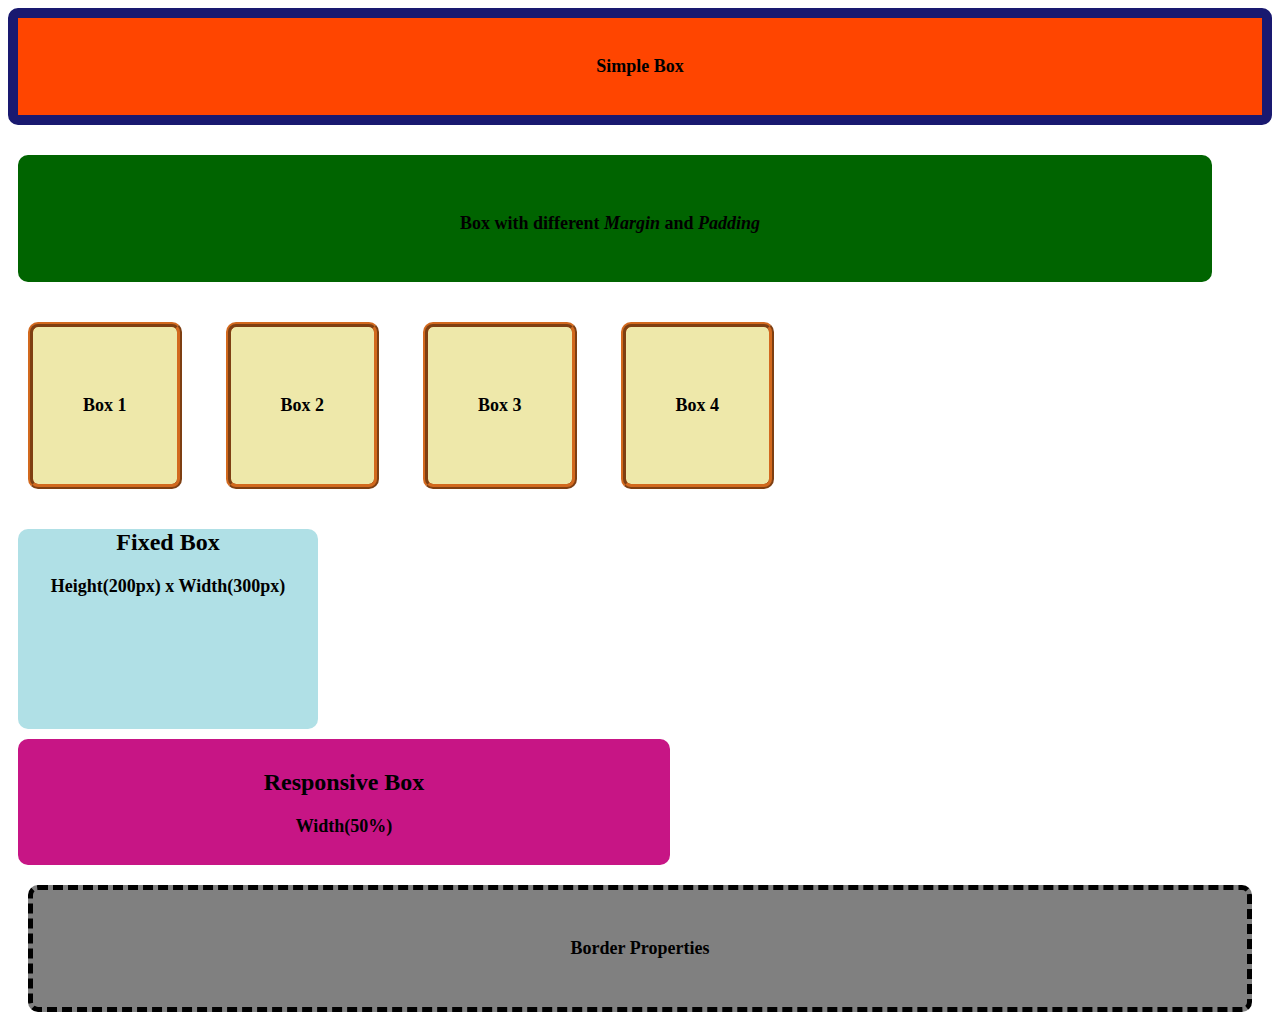
<file: CSS/box_model/index.html>
<!DOCTYPE html>
<html lang="en">
<head>
    <meta charset="UTF-8">
    <meta name="viewport" content="width=device-width, initial-scale=1.0">
    <link rel="stylesheet" href="styles.css">
    <title>CSS Box Model</title>
</head>
<body>
    <div class="box1">
        <p>Simple Box</p>
    </div>

    <div class="box2">
        <p>Box with different <i>Margin</i> and <i>Padding</i></p>
    </div>

    <div>
        <div class="box"><p>Box 1</p></div>
        <div class="box"><p>Box 2</p></div>
        <div class="box"><p>Box 3</p></div>
        <div class="box"><p>Box 4</p></div>
    </div>

    <div class="fixed-box">
        <h2>Fixed Box</h2>
        <p>Height(200px) x Width(300px)</p>
    </div>

    <div class="responsive-box">
        <h2>Responsive Box</h2>
        <p>Width(50%)</p>
    </div>

    <div class="border-prop">
        <p>Border Properties</p>
    </div>
</body>
</html>
</file>
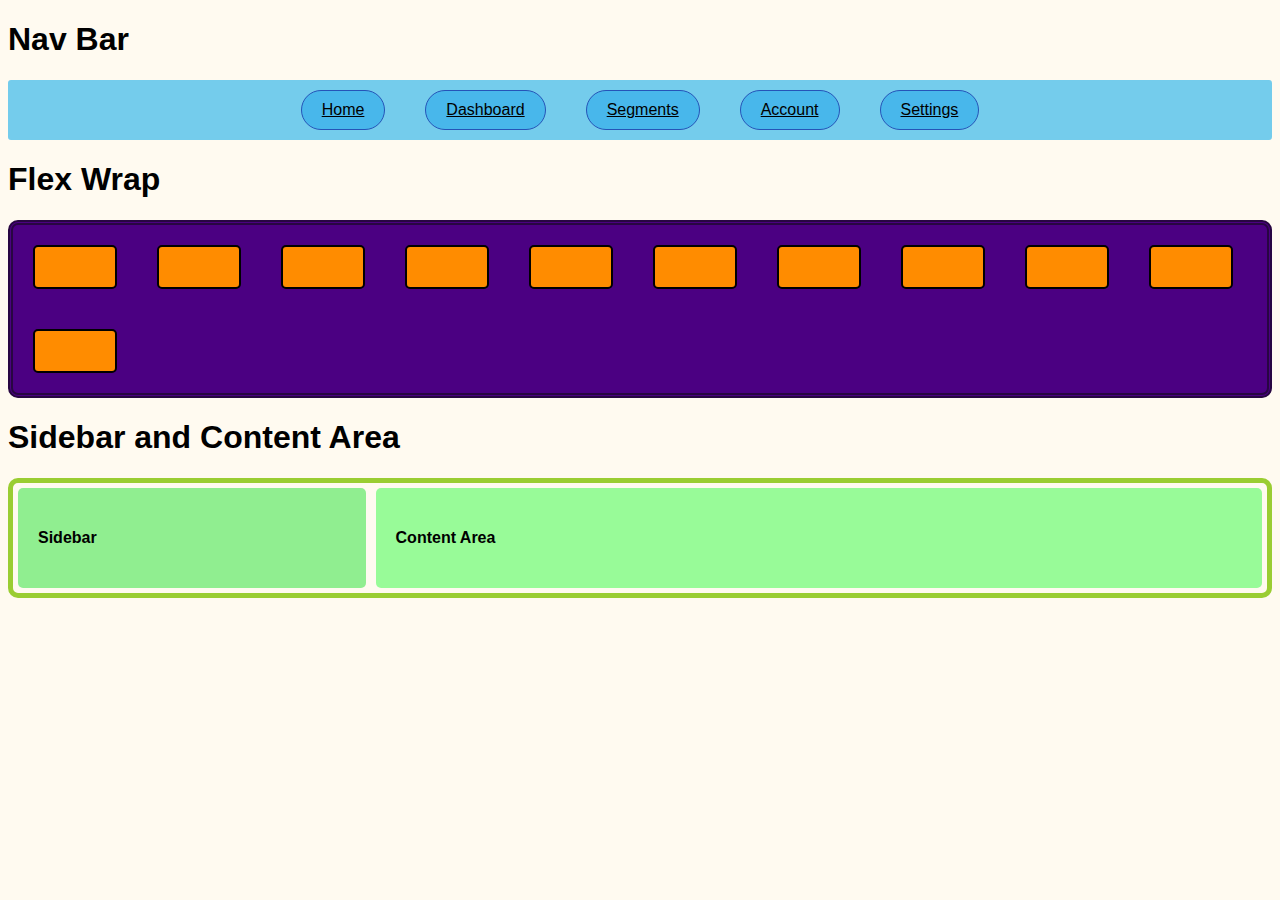
<file: CSS/flex_layout/index.html>
<!DOCTYPE html>
<html lang="en">
<head>
    <meta charset="UTF-8">
    <meta name="viewport" content="width=device-width, initial-scale=1.0">
    <link rel="stylesheet" href="styles.css">
    <title>Flex Layout</title>
</head>
<body>
    <h1>Nav Bar</h1>
    <div class="container1">
        <a href="#">Home</a>
        <a href="#">Dashboard</a>
        <a href="#">Segments</a>
        <a href="#">Account</a>
        <a href="#">Settings</a>
    </div>

    <h1>Flex Wrap</h1>
    <div class="container2">
        <div></div>
        <div></div>
        <div></div>
        <div></div>
        <div></div>
        <div></div>
        <div></div>
        <div></div>
        <div></div>
        <div></div>
        <div></div>
    </div>

    <h1>Sidebar and Content Area</h1>
    <div class="container3">
        <div class="side-bar"><h4>Sidebar</h4></div>
        <div class="content-area"><h4>Content Area</h4></div>
    </div>
</body>
</html>
</file>
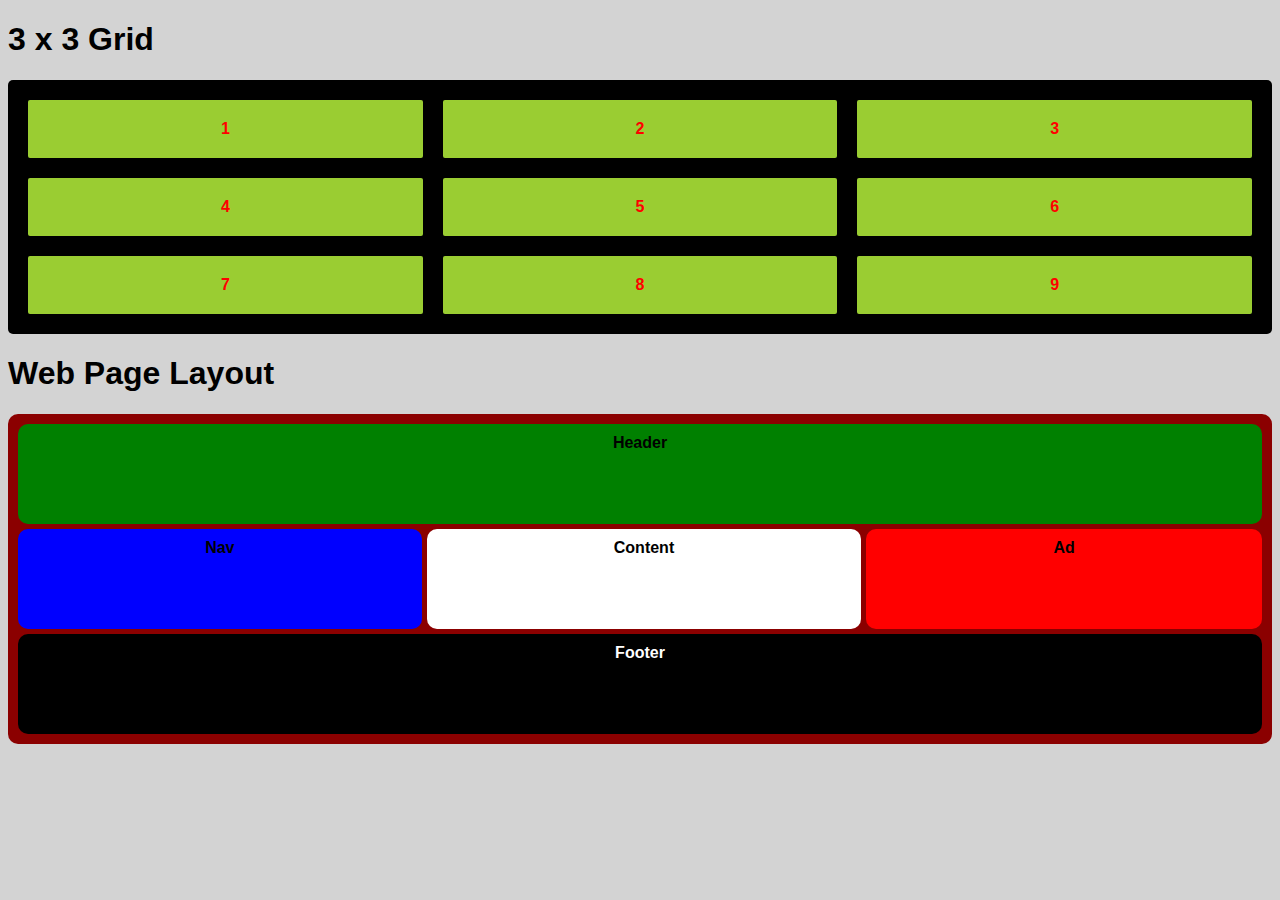
<file: CSS/grid_layout/index.html>
<!DOCTYPE html>
<html lang="en">
<head>
    <meta charset="UTF-8">
    <meta name="viewport" content="width=device-width, initial-scale=1.0">
    <link rel="stylesheet" href="styles.css">
    <title>Grid Layout</title>
</head>
<body>
    <h1>3 x 3 Grid</h1>
    <div class="container1">
        <div>1</div>
        <div>2</div>
        <div>3</div>
        <div>4</div>
        <div>5</div>
        <div>6</div>
        <div>7</div>
        <div>8</div>
        <div>9</div>
    </div>

    <h1>Web Page Layout</h1>
    <div class="container2">
        <div class="header">Header</div>
        <div class="nav">Nav</div>
        <div class="ad">Ad</div>
        <div class="content">Content</div>
        <div class="footer" style="color: white;">Footer</div>
    </div>
</body>
</html>
</file>
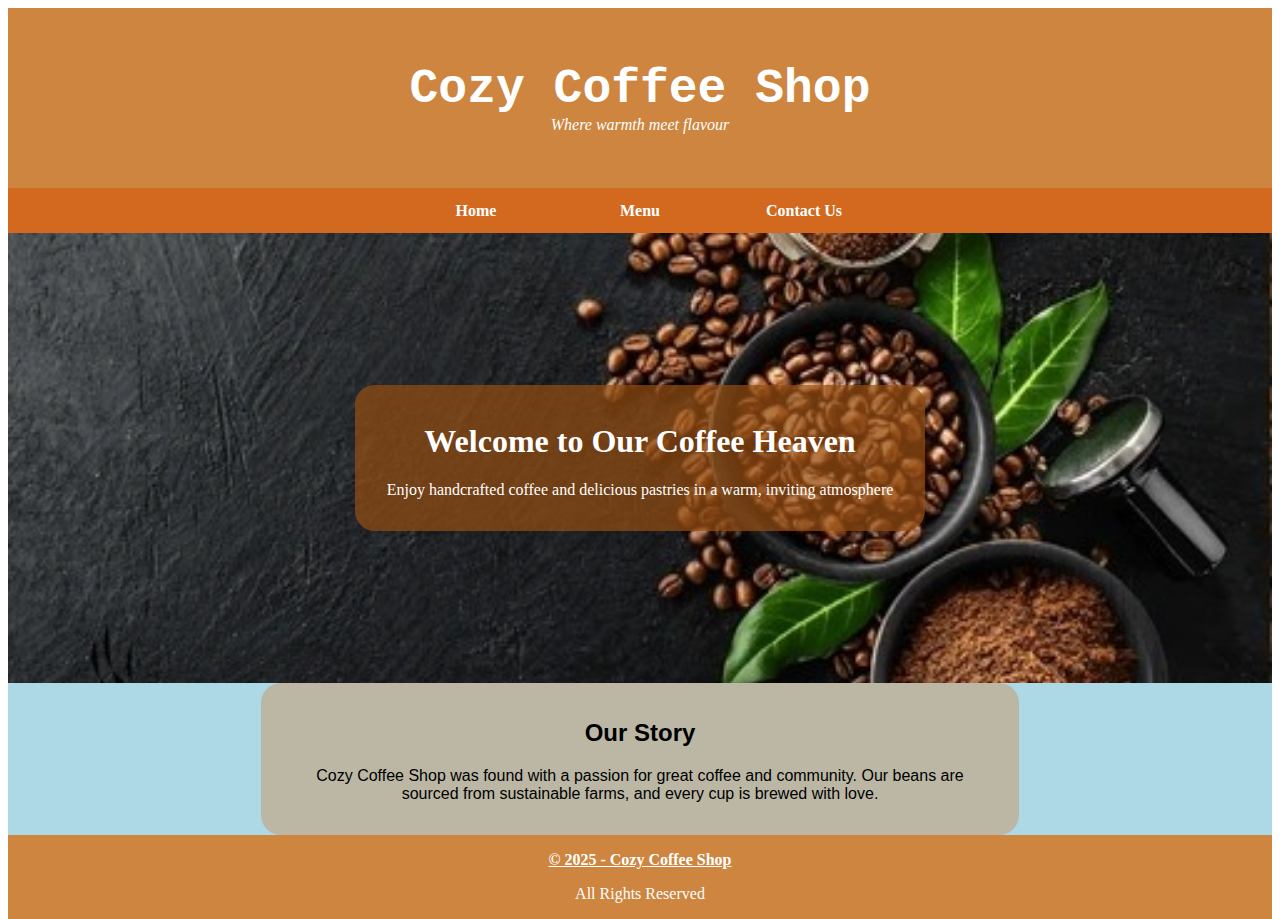
<file: My Works/Coffee Shop/index.html>
<!DOCTYPE html>
<html lang="en">
<head>
    <meta charset="UTF-8">
    <meta name="viewport" content="width=device-width, initial-scale=1.0">
    <link rel="stylesheet" href="styles.css">
    <title>Coffee Shop</title>
</head>
<body>
    <header>
        <h1>Cozy Coffee Shop</h1>
        <p>Where warmth meet flavour</p>
    </header>
    <nav>
        <a href="./index.html">Home</a>
        <a href="./menu.html">Menu</a>
        <a href="./contact_us.html">Contact Us</a>
    </nav>
    <main>
        <div class="greeting">
            <h1>Welcome to Our Coffee Heaven</h1>
            <p>Enjoy handcrafted coffee and delicious pastries in a warm, inviting atmosphere</p>
        </div>
    </main>

    <footer>
        <div class="story">
            <h2>Our Story</h2>
            <p>Cozy Coffee Shop was found with a passion for great coffee and community. Our beans are sourced from sustainable farms, and every cup is brewed with love.</p>
        </div>
    
        <div class="copy-rights">
            <p id="year">&copy; 2025 - Cozy Coffee Shop </p>
            <p>All Rights Reserved</p>
        </div>
    </footer>
</body>
</html>
</file>
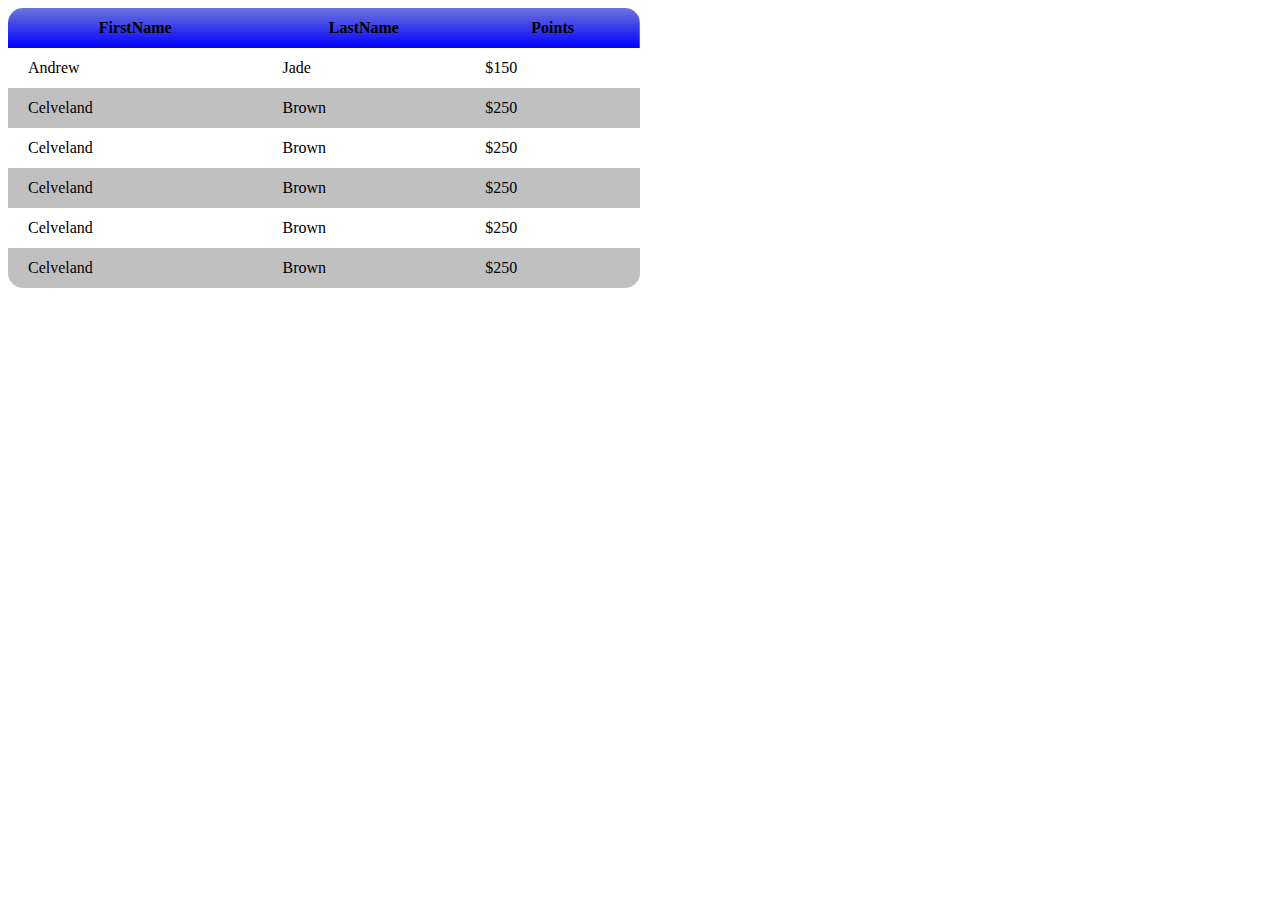
<file: My Works/CSS Tables/index.html>
<!DOCTYPE html>
<html lang="en">
<head>
    <meta charset="UTF-8">
    <meta name="viewport" content="width=device-width, initial-scale=1.0">
    <link rel="stylesheet" href="styles.css">
    <title>CSS Tables</title>
</head>
<body>
    <table>
        <thead>
            <th style="border-top-left-radius: 15px;">FirstName</th>
            <th>LastName</th>
            <th style="border-top-right-radius: 15px;">Points</th>
        </thead>
        <tbody>
            <tr>
                <td>Andrew</td>
                <td>Jade</td>
                <td>$150</td>
            </tr>
            <tr>
                <td>Celveland</td>
                <td>Brown</td>
                <td>$250</td>
            </tr>
             <tr>
                <td>Celveland</td>
                <td>Brown</td>
                <td>$250</td>
            </tr>
             <tr>
                <td>Celveland</td>
                <td>Brown</td>
                <td>$250</td>
            </tr>
             <tr>
                <td>Celveland</td>
                <td>Brown</td>
                <td>$250</td>
            </tr>
             <tr>
                <td style="border-bottom-left-radius: 15px;">Celveland</td>
                <td>Brown</td>
                <td style="border-bottom-right-radius: 15px;">$250</td>
            </tr>
        </tbody>
    </table>
</body>
</html>
</file>
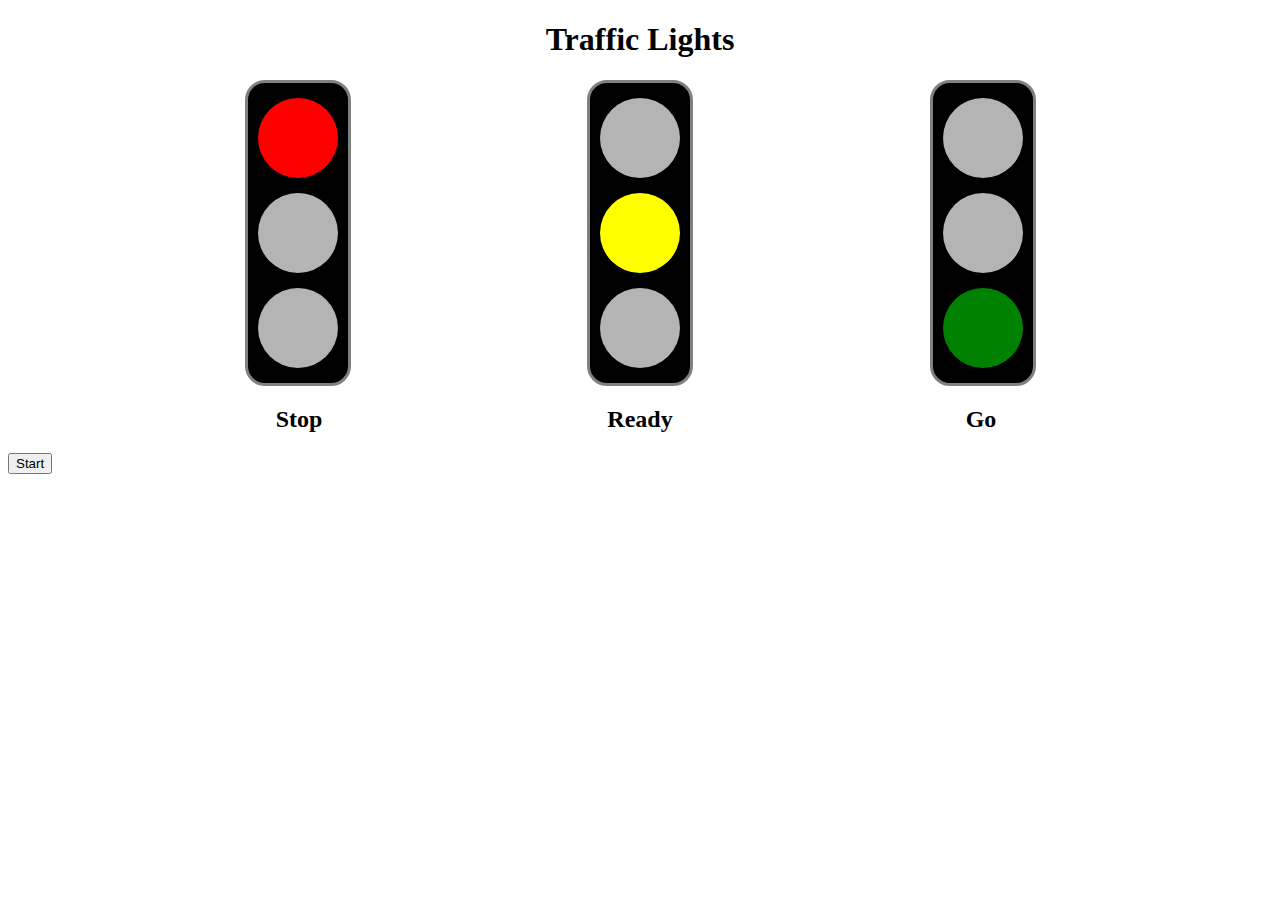
<file: My Works/Traffic Lights/index.html>
<!DOCTYPE html>
<html lang="en">
  <head>
    <meta charset="UTF-8" />
    <meta name="viewport" content="width=device-width, initial-scale=1.0" />
    <link rel="stylesheet" href="styles.css" />
    <title>Traffic Lights</title>
  </head>
  <body>
    <h1>Traffic Lights</h1>
    <div class="stages">
      <div class="traffic-light">
        <div class="light red-light"></div>
        <div class="light"></div>
        <div class="light"></div>
      </div>
      <div class="traffic-light">
        <div class="light"></div>
        <div class="light yellow-light"></div>
        <div class="light"></div>
      </div>
      <div class="traffic-light">
        <div class="light"></div>
        <div class="light"></div>
        <div class="light green-light"></div>
      </div>
    </div>
    <div class="signs">
        <div class="stop"><h2>Stop</h2></div>
        <div class="ready"><h2>Ready</h2></div>
        <div class="go"><h2>Go</h2></div>
    </div>
    <div class="buttons">
      <button class="start">Start</button>
    </div>

    <script src="script.js"></script>
  </body>
</html>
</file>
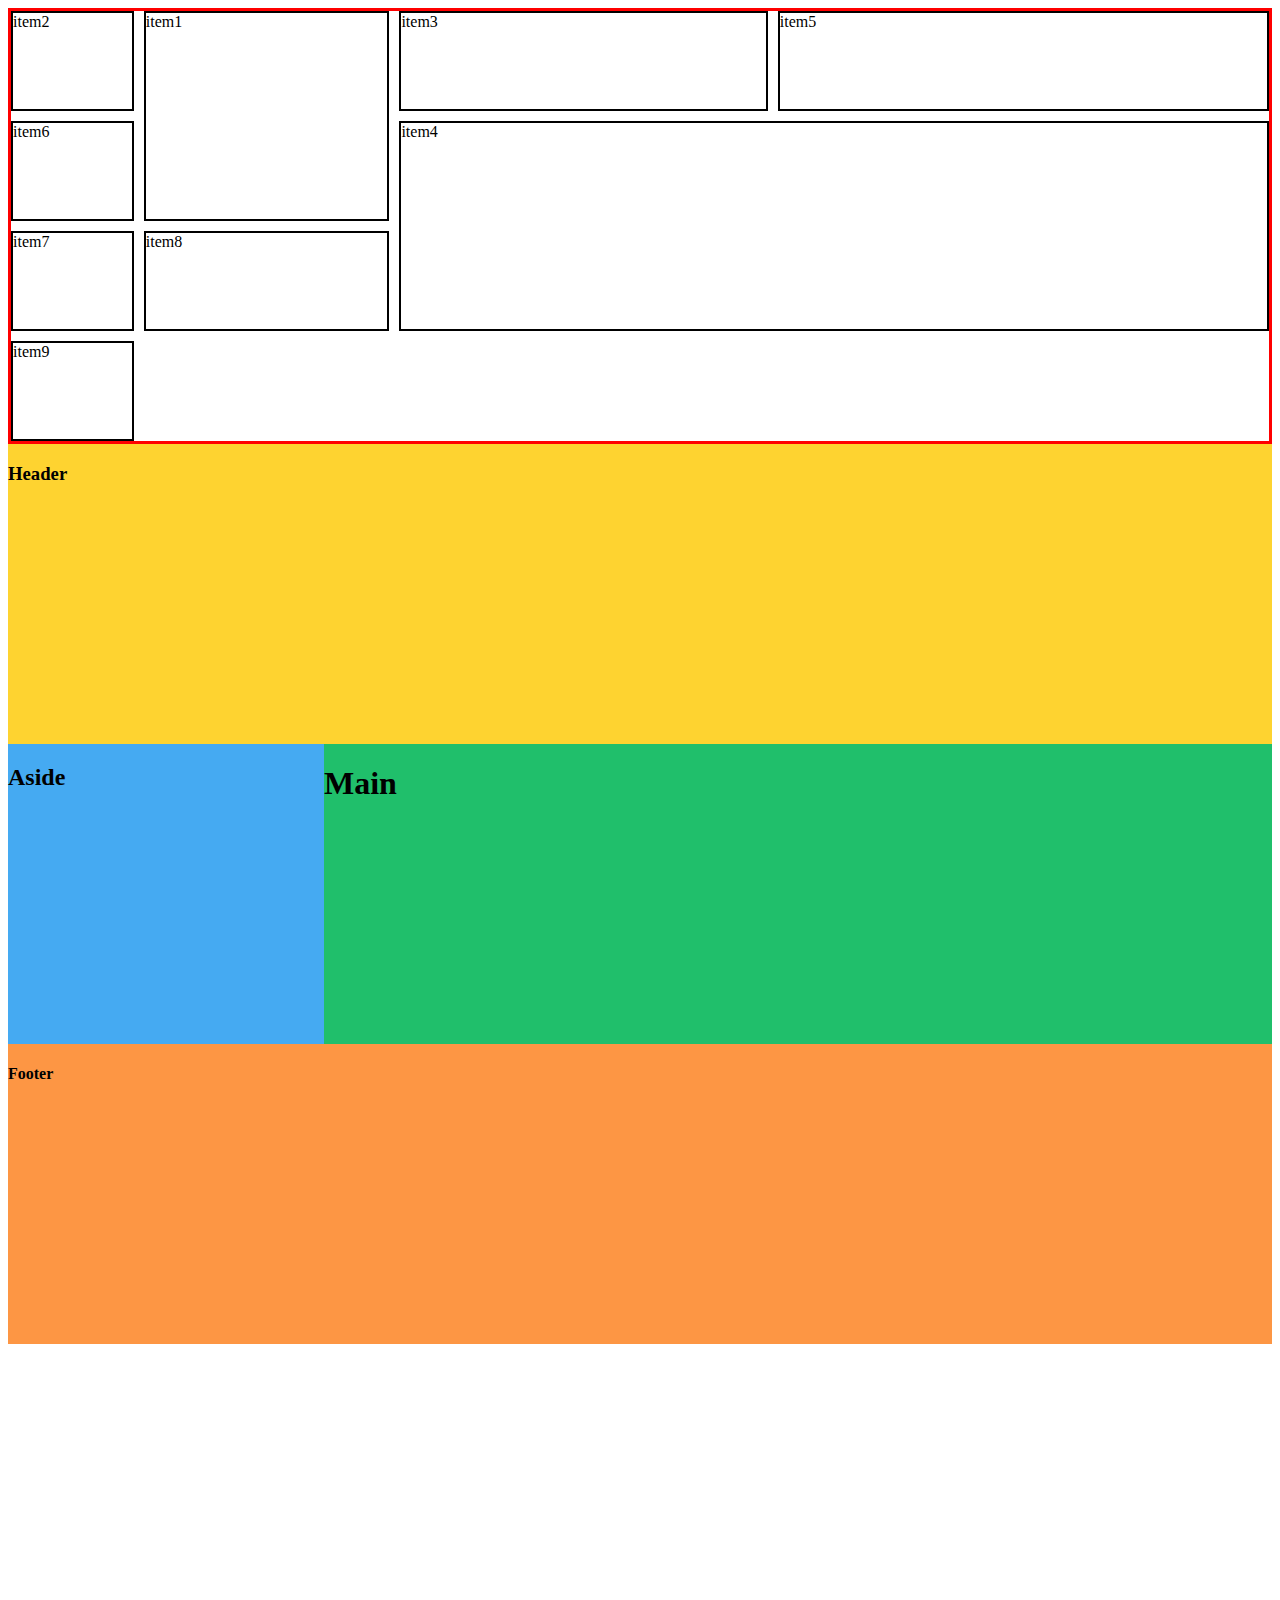
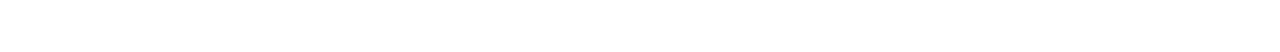
<file: CSS/grid_layout/page_practice/index.html>
<!DOCTYPE html>
<html lang="en">
<head>
    <meta charset="UTF-8">
    <meta name="viewport" content="width=device-width, initial-scale=1.0">
    <link rel="stylesheet" href="styles.css">
    <title>Grid Page</title>
</head>
<body>
    <div class="container1">
        <div class="item1">item1</div>
        <div class="item2">item2</div>
        <div class="item3">item3</div>
        <div class="item4">item4</div>
        <div class="item5">item5</div>
        <div class="item6">item6</div>
        <div class="item7">item7</div>
        <div class="item8">item8</div>
        <div class="item9">item9</div>
    </div>

    <div class="container2">
        <main><h1>Main</h1></main>
        <aside><h2>Aside</h2></aside>
        <header><h3>Header</h3></header>
        <footer><h4>Footer</h4></footer>
    </div>
</body>
</html>
</file>
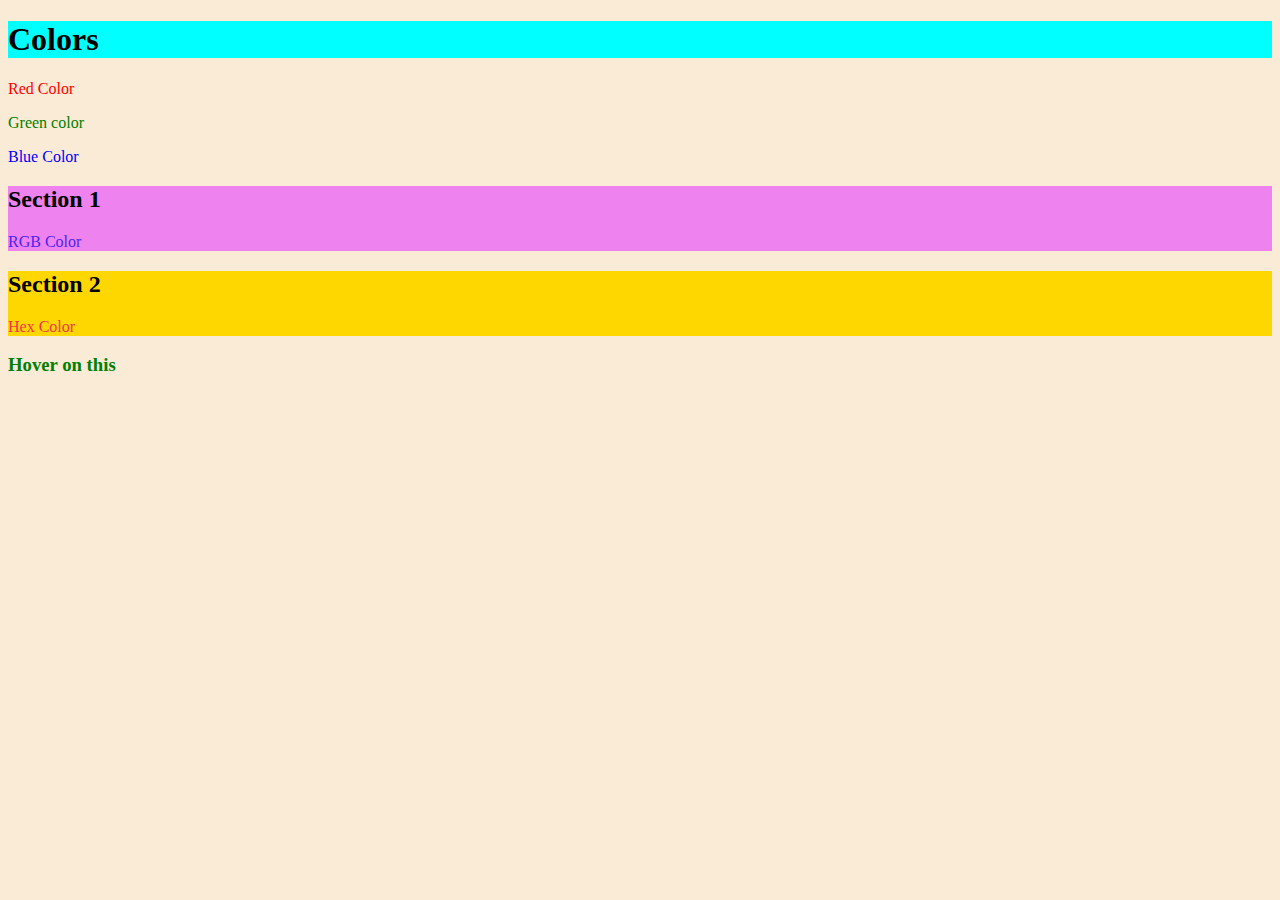
<file: HTML/colors.html>
<!DOCTYPE html>
<html lang="en">
<head>
    <meta charset="UTF-8">
    <meta name="viewport" content="width=device-width, initial-scale=1.0">
    <title>CSS Properties</title>
    <style>
        body {
            background-color: antiquewhite;
        }

        h1 {
            background-color: aqua;
        }

        #section1 {
            background-color: violet;
        }

        #section2 {
            background-color: gold;
        }

        #section1 p {
            color: rgb(78, 34, 239);
        }

        #section2 p {
            color: #f23453
        }

        h3 {
            color: green;
        }

        h3:hover {
            color: red;
        }
    </style>
</head>
<body>
    <h1>Colors</h2>
    <p style="color: red;">Red Color</p>
    <p style="color: green;">Green color</p>
    <p style="color: blue;">Blue Color</p>

    <div id="section1">
        <h2>Section 1</h2>
        <p>RGB Color</p>
    </div>
    <div id="section2">
        <h2>Section 2</h2>
        <p>Hex Color</p>
    </div>

    <h3>Hover on this</h3>
</body>
</html>
</file>
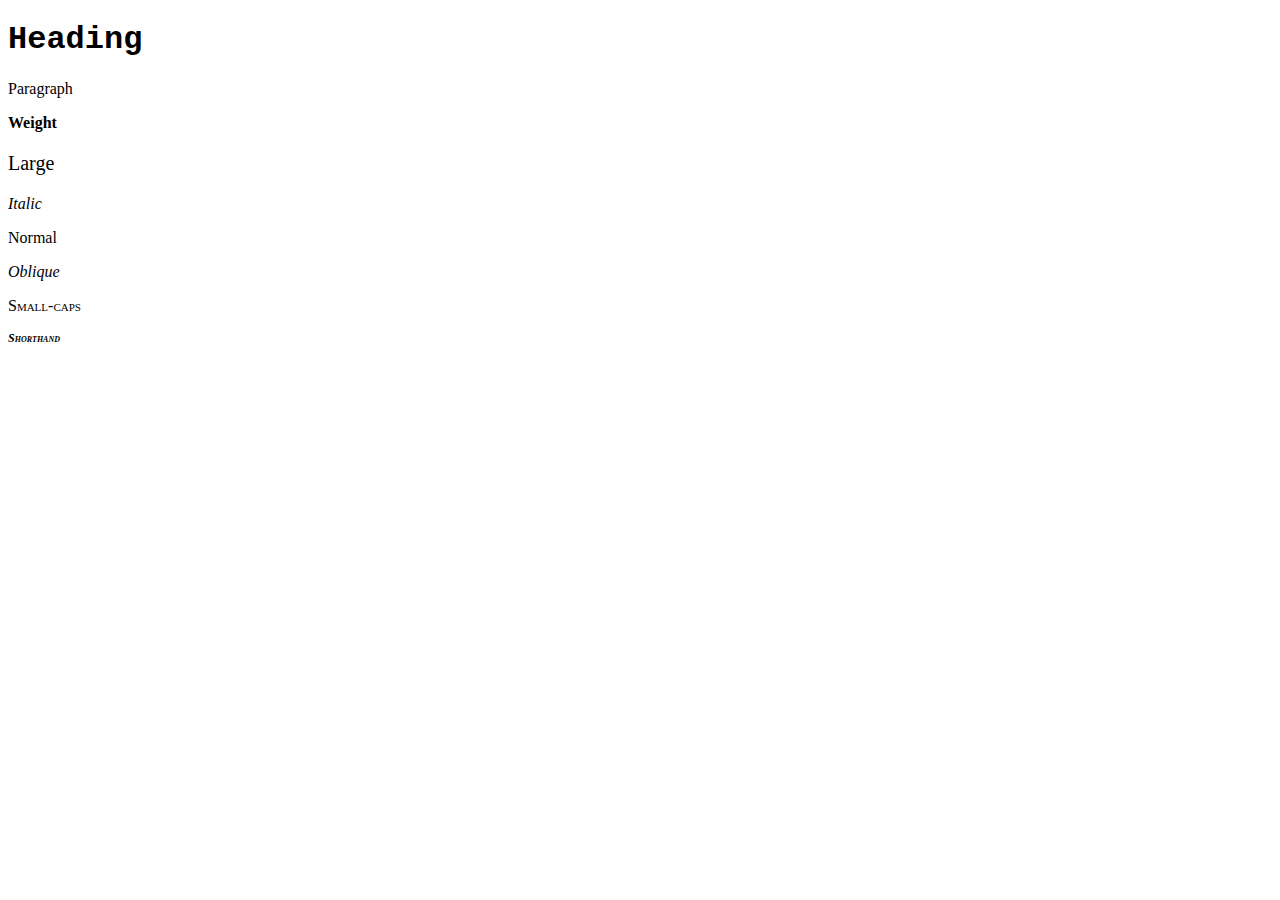
<file: HTML/fonts.html>
<!DOCTYPE html>
<html lang="en">
<head>
    <meta charset="UTF-8">
    <meta name="viewport" content="width=device-width, initial-scale=1.0">
    <title>CSS Font Properties</title>
    <style>
        h1{
            font-family: 'Courier New', Courier, monospace;
        }

        #weight {
            font-weight: bold;
        }

        #size {
            font-size: 20px;
        }

        #italic {
            font-style: italic;
        }

        #oblique{
            font-style: oblique;
        }

        #normal {
            font-style: normal;
        }

        #scaps {
            font-variant: small-caps;
        }
        
        #shorthand {
            font: italic small-caps bold 12px Georgia, serif;
        }
    </style>
</head>
<body>
    <h1>Heading</h1>
    <p>Paragraph</p>
    <p id="weight">Weight</p>
    <p id="size">Large</p>
    <p id="italic">Italic</p>
    <p id="normal">Normal</p>
    <p id="oblique">Oblique</p>
    <p id="scaps">Small-caps</p>
    <p id="shorthand">Shorthand</p>
</body>
</html>
</file>
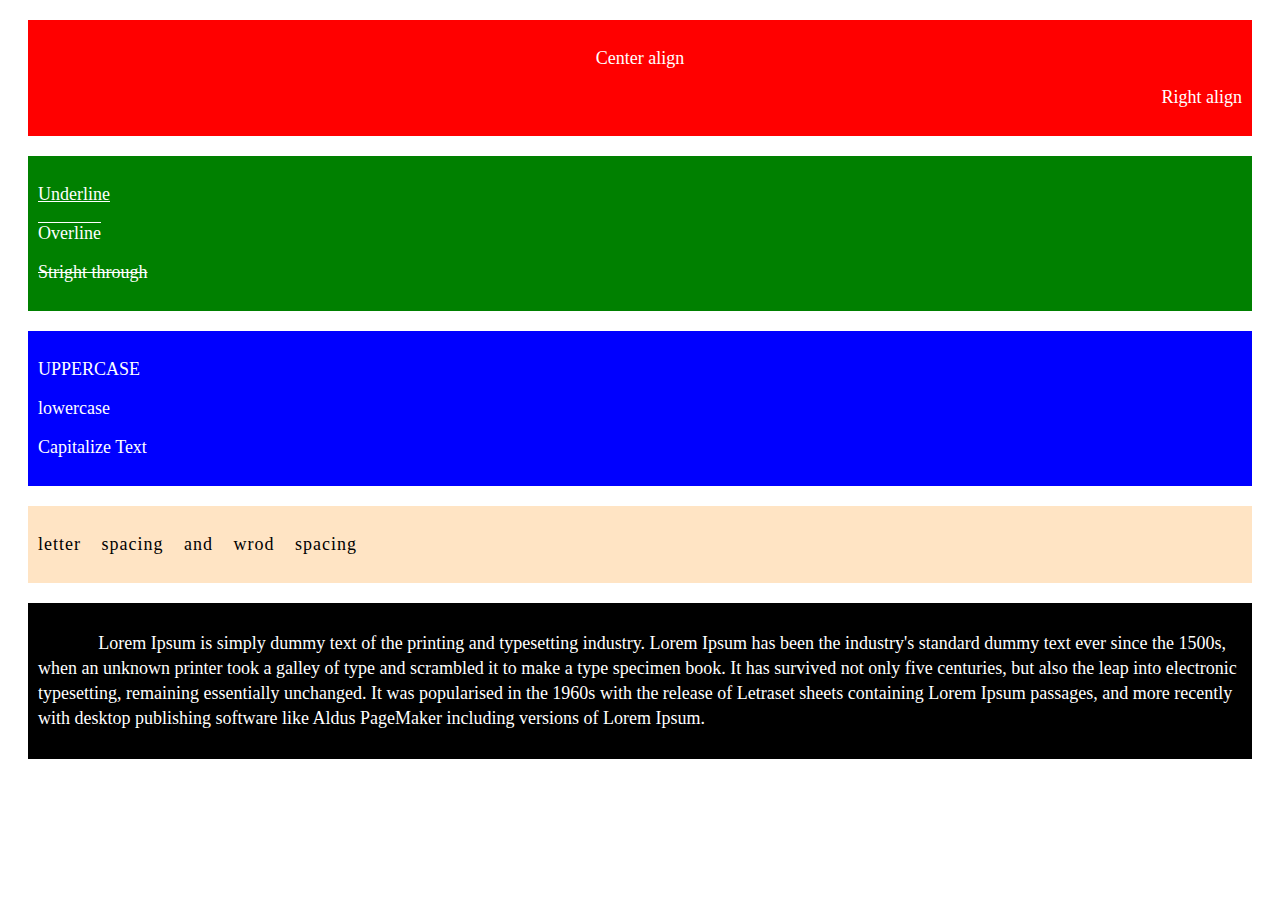
<file: HTML/textproperties.html>
<!DOCTYPE html>
<html lang="en">
<head>
    <meta charset="UTF-8">
    <meta name="viewport" content="width=device-width, initial-scale=1.0">
    <title>CSS Text Properties</title>

<style>
    body {
        color: white;
        font-size: large;
    }

    div {
        padding: 10px;
        margin: 20px;
    }

    #alignment {
        background-color: red;
    }

    #lining {
        background-color: green;
    }

    #case {
        background-color: blue;
    }

    #spacing {
        background-color: bisque;
        color: black;
    }

    #formatting {
        background-color: black;
    }
</style>
</head>
<body>
    <div id="alignment">
        <p style="text-align: center;">Center align</p>
        <p style="text-align: right;">Right align</p>
    </div>
    <div id="lining">
        <p style="text-decoration: underline;">Underline</p>
        <p style="text-decoration: overline;">Overline</p>
        <p style="text-decoration:line-through;">Stright through</p>
    </div>
    <div id="case">
        <p style="text-transform: uppercase;">uppercase</p>
        <p style="text-transform: lowercase;">LOWERCASE</p>
        <p style="text-transform: capitalize;">capitalize text</p>
    </div>
    <div id="spacing">
        <p style="letter-spacing: 1px; word-spacing: 15px;">letter spacing and wrod spacing</p>
    </div>
    <div id="formatting">
        <p style="text-indent: 5%; line-height: 25px;">Lorem Ipsum is simply dummy text of the printing and typesetting industry. Lorem Ipsum has been the industry's standard dummy text ever since the 1500s, when an unknown printer took a galley of type and scrambled it to make a type specimen book. It has survived not only five centuries, but also the leap into electronic typesetting, remaining essentially unchanged. It was popularised in the 1960s with the release of Letraset sheets containing Lorem Ipsum passages, and more recently with desktop publishing software like Aldus PageMaker including versions of Lorem Ipsum.</p>
    </div>
</body>
</html>
</file>
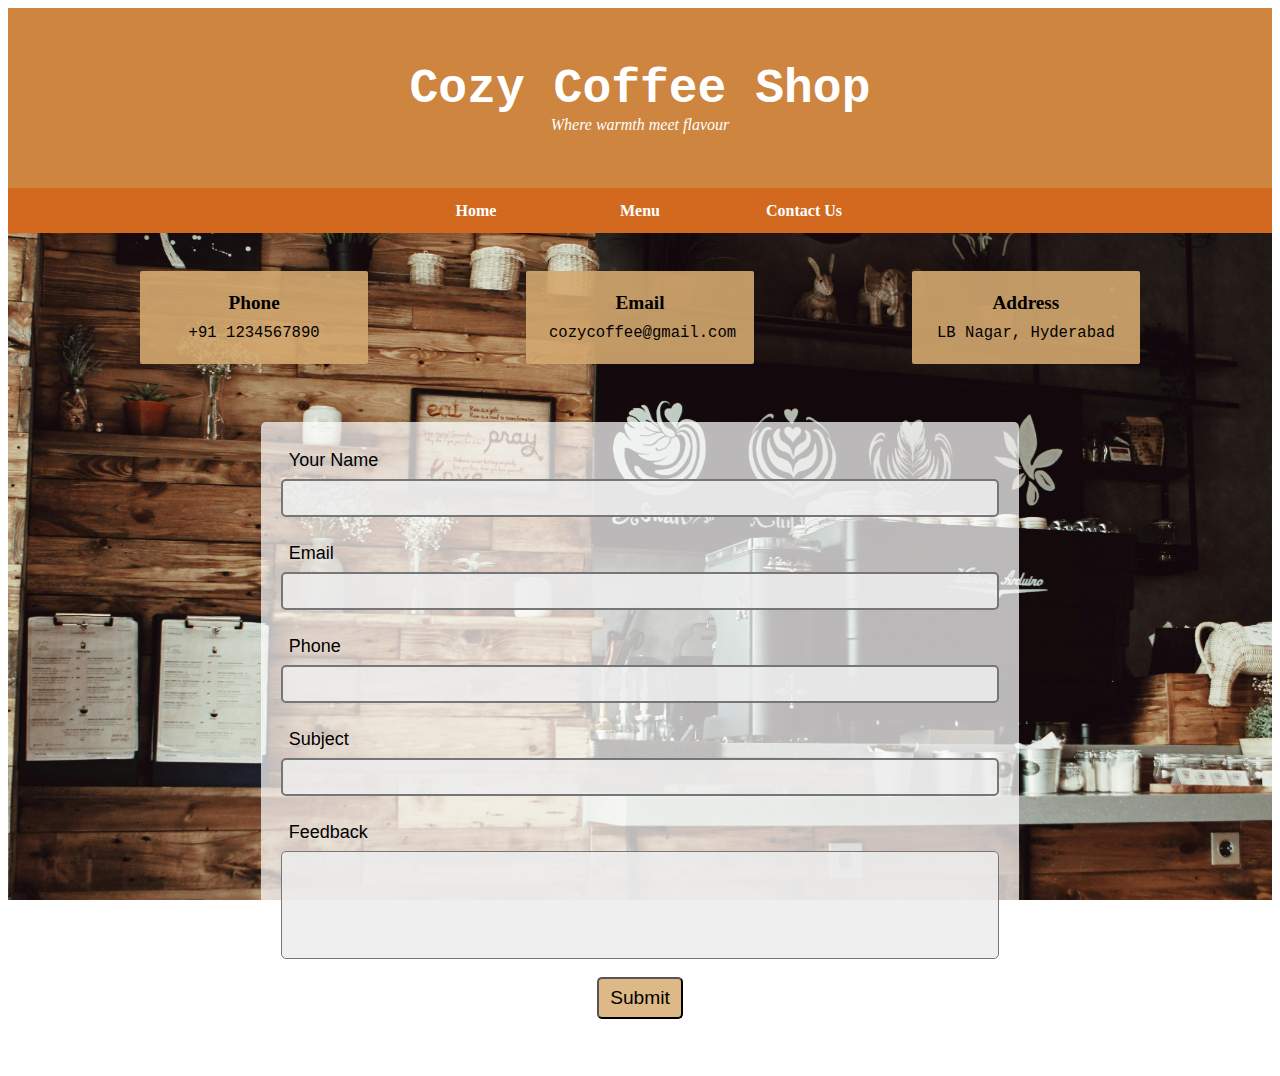
<file: My Works/Coffee Shop/contact_us.html>
<!DOCTYPE html>
<html lang="en">
  <head>
    <meta charset="UTF-8" />
    <meta name="viewport" content="width=device-width, initial-scale=1.0" />
    <title>Coffee Shop - Contact Us</title>
    <link rel="stylesheet" href="./styles.css" />
    <link rel="stylesheet" href="./contact_us.css" />
  </head>
  <body>
    <header>
      <h1>Cozy Coffee Shop</h1>
      <p>Where warmth meet flavour</p>
    </header>

    <nav>
      <a href="./index.html">Home</a>
      <a href="./menu.html">Menu</a>
      <a href="./contact_us.html">Contact Us</a>
    </nav>

    <main>
      <section class="contact-info">
        <div>
          <h4>Phone</h4>
          <p>+91 1234567890</p>
        </div>

        <div>
          <h4>Email</h4>
          <p>cozycoffee@gmail.com</p>
        </div>

        <div>
          <h4>Address</h4>
          <p>LB Nagar, Hyderabad</p>
        </div>
      </section>

      <section class="feedback-form">
        <form action="#" method="post" class="form-container">
          <label for="name">Your Name</label>
          <input required type="text" id="name" />
          <br />

          <label for="email">Email</label>
          <input required type="email" id="email" />
          <br />

          <label for="phone">Phone</label>
          <input type="tel" id="phone" />
          <br />

          <label for="subject">Subject</label>
          <input type="text" id="subject" />
          <br />

          <label for="feedback">Feedback</label>
          <textarea name="feedback" id="feedback" rows="5"></textarea>
          <br />

          <button type="submit">Submit</button>
        </form>
      </section>
    </main>
  </body>
</html>
</file>
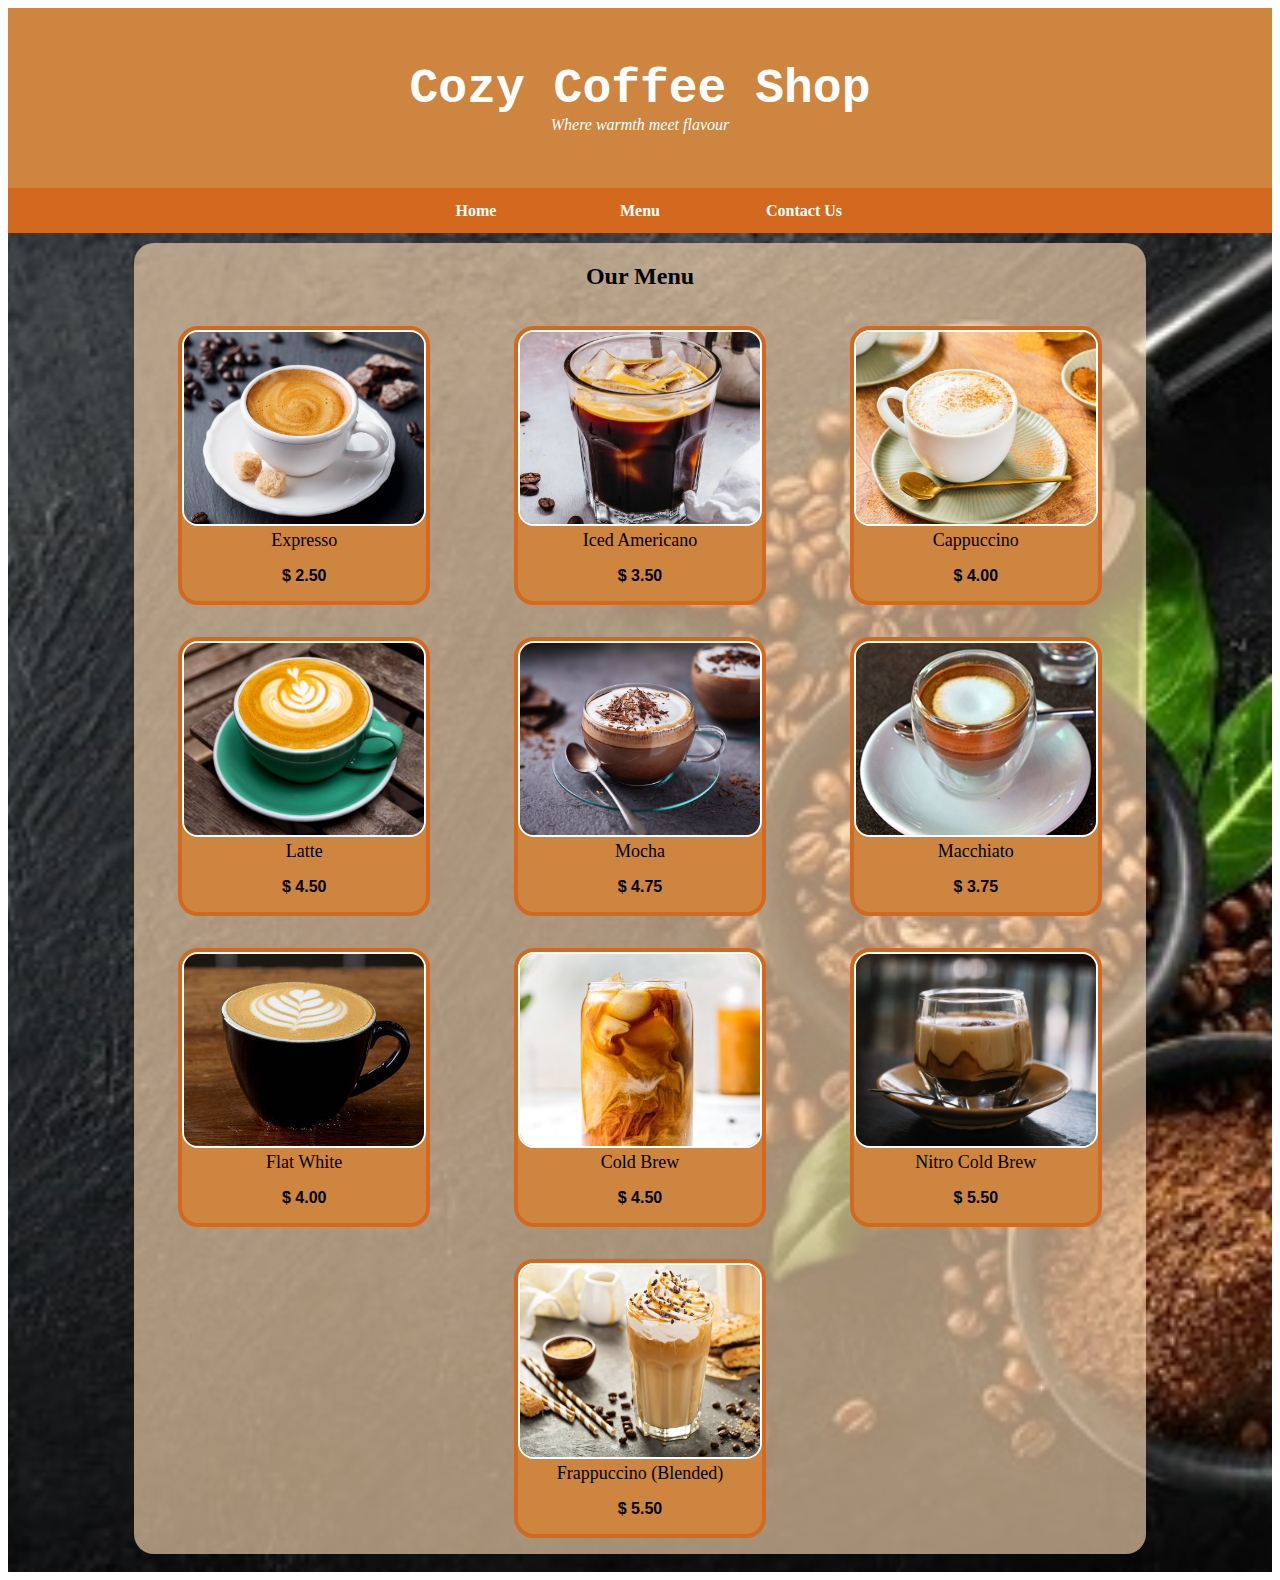
<file: My Works/Coffee Shop/menu.html>
<!DOCTYPE html>
<html lang="en">
  <head>
    <meta charset="UTF-8" />
    <meta name="viewport" content="width=device-width, initial-scale=1.0" />
    <title>Coffee Shop - Menu</title>
    <link rel="stylesheet" href="styles.css" />
    <link rel="stylesheet" href="menu_styles.css" />
  </head>
  <body>
    <header>
      <h1>Cozy Coffee Shop</h1>
      <p>Where warmth meet flavour</p>
    </header>
    <nav>
      <a href="./index.html">Home</a>
      <a href="./menu.html">Menu</a>
      <a href="./contact_us.html">Contact Us</a>
    </nav>

    <main>
      <!-- Coffee Display Image - Optional -->
      <!-- 
      <img
        src="./images/coffee-display.jpg"
        alt="display-img"
        id="coffee-display"
      /> 
      -->
      <section>
        <h2>Our Menu</h2>
        <div class="menu-items">
          <figure>
            <img src="./images/expresso.jpg" alt="Expresso" id="expresso" />
            <figcaption>Expresso</figcaption>
            <p>$ 2.50</p>
          </figure>

          <figure>
            <img
              src="./images/iced-americano.webp"
              alt="Iced Americano"
              id="iced-americano"
            />
            <figcaption>Iced Americano</figcaption>
            <p>$ 3.50</p>
          </figure>

          <figure>
            <img
              src="./images/cappuccino.jpg"
              alt="Cappuccino"
              id="cappuccino"
            />
            <figcaption>Cappuccino</figcaption>
            <p>$ 4.00</p>
          </figure>

          <figure>
            <img src="./images/latte.jpg" alt="Latte" id="latte" />
            <figcaption>Latte</figcaption>
            <p>$ 4.50</p>
          </figure>
          
          <figure>
            <img src="./images/mocha.png" alt="Mocha" id="mocha">
            <figcaption>Mocha</figcaption>
            <p>$ 4.75</p>
          </figure>

          <figure>
            <img src="./images/macchiato.jpg" alt="Macchiato" id="macchiato">
            <figcaption>Macchiato</figcaption>
            <p>$ 3.75</p>
          </figure>

          <figure>
            <img src="./images/flat-white.jpg" alt="Flat White" id="flat-white">
            <figcaption>Flat White</figcaption>
            <p>$ 4.00</p>
          </figure>

          <figure>
            <img src="./images/cold-brew.jpg" alt="Cold Brew" id="cold-brew">
            <figcaption>Cold Brew</figcaption>
            <p>$ 4.50</p>
          </figure>

          <figure>
            <img src="./images/nitro-cold-brew.webp" alt="Nitro Cold Brew" id="nitro-cold-brew">
            <figcaption>Nitro Cold Brew</figcaption>
            <p>$ 5.50</p>
          </figure>

          <figure>
            <img src="./images/frappuccino-blended.webp" alt="Frappuccino Blended" id="frappuccino-blended">
            <figcaption>Frappuccino (Blended)</figcaption>
            <p>$ 5.50</p>
          </figure>
        </div>
      </section>
    </main>
  </body>
</html>
</file>
<file: CSS/box_model/styles.css>
h2 {
    text-align: center;
}

p{
    font-weight: bold;
    text-align: center;
    font-size: large;
}

.box1 {
    background-color: orangered;
    border: 10px solid midnightblue;
    padding: 20px;
    border-radius: 10px;
}

.box2 {
    background-color: darkgreen;
    padding: 40px 20px 30px 10px;
    margin: 30px 60px 20px 10px;
    border-radius: 10px;
}

.box {
    display: inline-block;
    background-color: #eee8aa;
    border: 5px ridge chocolate;
    margin: 20px;
    padding: 50px;
    border-radius: 10px;
}

.fixed-box {
    background-color: powderblue;
    width: 300px;
    height: 200px;
    margin: 10px;
    border-radius: 10px;
}

.responsive-box {
    background-color: mediumvioletred;
    width: 50%;
    padding: 10px;
    margin: 10px;
    border-radius: 10px;
}

.border-prop {
    background-color: grey;
    padding: 30px;
    margin: 20px;
    border-style: dashed;
    border-width: 5px;
    border-color: black;
    border-radius: 10px;
}
</file>
<file: CSS/flex_layout/styles.css>
body {
    background-color: floralwhite;
    font-family: sans-serif;
}

div.container1 {
    display: flex;
    background-color: rgba(50, 182, 235, 0.678);
    /* justify-content: space-evenly; */
    justify-content: center;
    padding: 10px 0;
    border-radius: 3px;
    align-items: center;
}

div.container1 a {
    background-color: rgb(72, 183, 235);
    color: black;
    padding: 10px 20px;
    border: 1px solid rgb(37, 84, 184);
    border-radius: 20px;
    margin: auto 20px;
}

div.container2 {
    display: flex;
    flex-wrap: wrap;
    background-color: indigo;
    border: 5px double rgb(40, 6, 66);
    border-radius: 10px;
}

div.container2 div {
    background-color: darkorange;
    padding: 20px 40px;
    margin: 20px;
    border: 2px solid black;
    border-radius: 5px;
}

div.container3 {
    display: flex;
    border-width: 5px;
    border-style: solid;
    border-color: yellowgreen;
    border-radius: 10px;
}

div.container3 div {
    margin: 5px;
    border-radius: 5px;
}

div.container3 .side-bar {
    background-color: lightgreen;
    padding: 20px;
    flex-grow: 1;
}

div.container3 .content-area {
    background-color: palegreen;
    padding: 20px;
    flex-grow: 3;
}
</file>
<file: CSS/grid_layout/styles.css>
body {
    background-color: lightgrey;
    font-family: sans-serif;
    font-weight: bold;
}

div.container1 {
    display: grid;
    background-color: black;
    grid-template-columns: repeat(3, auto);
    /* gap: 10px; */
    border-radius: 5px;
    padding: 10px;
    margin: auto;
}

div.container1 div {
    background-color: yellowgreen;
    color: red;
    text-align: center;
    padding: 20px;
    margin: 10px;
    border-radius: 2px;
}

.header {
    grid-area: header;
    background-color: green;
}

.nav {
    grid-area: nav;
    background-color: blue;
}

.content {
    grid-area: content;
    background-color: white;
}

.ad {
    grid-area: ad;
    background-color: red;
}

.footer {
    grid-area: footer;
    background-color: black;
}

div.container2 {
    display: grid;
    background-color: darkred;
    grid-template-columns: repeat(3, auto);
    grid-template-rows: repeat(3, 100px);
    grid-template-areas: 
    "header header header"
    "nav content ad"
    "footer footer footer";
    gap: 5px;
    border-radius: 10px;
    padding:10px;
}

div.container2 div {
    text-align: center;
    padding: 10px;
    border-radius: 10px;
}
</file>
<file: My Works/Coffee Shop/styles.css>
html,
body {
  height: 100vh;
}

body {
  color: white;
  display: flex;
  flex-direction: column;
  text-align: center;
}

header {
  background-color: peru;
  height: 20vh;
  display: flex;
  flex-direction: column;
  justify-content: center;
}

header h1 {
  font-family: cursive, monospace;
  font-size: 3rem;
  margin: 0;
}

header p {
  font-style: italic;
  font-family: cursive;
  margin: 0;
}

nav {
  background-color: chocolate;
  height: 5vh;
  display: flex;
  justify-content: center;
  align-items: center;
  gap: 5vw;
  font-family: Arial, Helvetica, sans-serif;
}

nav a {
  text-decoration: none;
  font-family: Georgia, "Times New Roman", Times, serif;
  font-weight: bold;
  color: white;
  width: 100px;
}

nav a:hover {
  color: black;
}

main {
  background-image: url("./images/coffee-beans.jpg");
  background-size: cover;
  background-position: center;
  display: flex;
  flex-direction: column;
  justify-content: center;
  height: 50vh;
}

.greeting {
  background-color: rgba(150, 78, 19, 0.703);
  margin: auto;
  padding: 1rem 2rem;
  border-radius: 20px;
  font-family: Georgia, "Times New Roman", Times, serif;
}

footer {
  background-color: lightblue;
  height: 25vh;
  display: flex;
  flex-direction: column;
  justify-content: space-evenly;
}

.story {
  background-color: rgb(187, 183, 164);
  margin: auto 20%;
  padding: 1rem 2rem;
  border-radius: 20px;
  color: black;
  font-family: "Gill Sans", "Gill Sans MT", Calibri, "Trebuchet MS", sans-serif;
}

.copy-rights {
  background-color: peru;
  font-family: "Times New Roman", Times, serif;
}

.copy-rights #year {
  font-weight: bold;
  text-decoration: underline;
}
</file>
<file: My Works/CSS Tables/styles.css>
table {
    width: 50%;
    border-collapse: collapse;
}

thead {
    background-image: linear-gradient(rgb(109, 117, 218), blue);
}

tr {
    height: 40px;
}

td {
    padding: 0px 20px;
}

tbody tr:nth-child(even) {
    background-color: #c0c0c0;
}
</file>
<file: My Works/Traffic Lights/styles.css>
h1 {
    text-align: center;
}

.stages, .signs{
    display: flex;
    justify-content: space-evenly;
}

.traffic-light {
    display: flex;
    flex-direction: column;
    align-items: center;
    justify-content: space-evenly;

    background-color: black;
    width: 100px;
    height: 300px;
    border: 3px solid grey;
    border-radius: 20px;
}

.light {
    background-color: rgb(180, 180, 180);
    width: 80px;
    height: 80px;
    border-radius: 50%;
}

.red-light {
    background-color: red;
}

.yellow-light {
    background-color: yellow;
}

.green-light {
    background-color: green;
}

.signs div {
    text-align: center;
    width: 100px;
}
</file>
<file: CSS/grid_layout/page_practice/styles.css>
.container1 {
    display: grid;
    grid-template-columns: 1fr 2fr 3fr 4fr;
    grid-template-rows: repeat(4, 100px);
    gap: 10px;
    
    border: 3px solid red;
}

.container1 div {
    border: 2px solid black;
}

.container1 .item1 {
    grid-column: 2 / 3;
    grid-row: 1 / 3;
}

.container1 .item4 {
    grid-area: 2 / 3 / span 2 / span 2;
}

.container2 {
    display: grid;
    grid-template-columns: repeat(4, 1fr);
    grid-template-rows: repeat(4, 300px);
    grid-template-areas: 
    'header header header header'
    'sidebar main main main'
    'footer footer footer footer';
}

main {
    grid-area: main;
    background-color: #20bf6b;
}

aside {
    grid-area: sidebar;
    background-color: #45aaf2;
}

header {
    grid-area: header;
    background-color: #fed330;
}

footer {
    grid-area: footer;
    background-color: #fd9644;
}
</file>
<file: My Works/Coffee Shop/contact_us.css>
* {
    box-sizing: border-box;
}

html, body {
    height: auto;
}

/* To make the nav fixed when it reaches top */

nav {
    position: sticky;
    top: 0;
    width: 100%;
    z-index: 999;
}

main {
    background-image: url(./images/coffee-shop.jpg);
    background-size: cover;
    background-attachment: fixed;
    height: auto;
}

.contact-info {
    display: flex;
    flex-wrap: wrap;
    justify-content: space-around;
    padding: 3% 5%;
    row-gap: 20px;
    column-gap: 20px;
    font-size: larger;
    color: black;
}

.contact-info div {
    background-color: rgba(212, 168, 111, 0.903);
    padding: 1% 2%;
    width: 20%;
    min-width: 200px;
    border-radius: 2px;
}

.contact-info h4, p {
    margin: 10px 0;
}

.contact-info h4 {
    font-family: cursive;
}

.contact-info p {
    font-family: monospace;
}

.feedback-form {
    padding: 20px 20%;
}

.form-container {
    background-color: rgba(255, 255, 255, 0.715);
    padding: 20px;
    font-family: sans-serif;
    color: black;
    border-radius: 5px;
}

.feedback-form label, input, textarea {
    display: block;
    width: 100%;
    text-align: left;
    font-size: large;
    padding: 0.5rem;
}

.feedback-form input, textarea {
    font-family: monospace;
    border-style: solid;
    border-radius: 5px;
    background-color: rgba(237, 237, 237, 0.866);
}

.feedback-form textarea {
    resize: none;
}

.form-container button {
    font-size: larger;
    font-family: sans-serif;
    padding: 0.5rem 0.7rem;
    background-color: burlywood;
    border-radius: 5px;
}
</file>
<file: My Works/Coffee Shop/menu_styles.css>
html, body {
    height: auto;
}

main {
    height: fit-content;
    display: flex;
    flex-direction: column;
    align-items: center;
}

/* Coffee Display Image - Optional*/
/* 
#coffee-display {
    height: 200px;
    width: auto;
    border-radius: 20px;
    margin-top: 18px;
    border: 2px solid white;
} 
*/

section {
    background-color: rgba(255, 220, 181, 0.633);
    border-radius: 20px;
    max-width: 80%;
    margin: 10px 0 18px 0;
    color: black;
}

.menu-items {
    display: flex;
    flex-wrap: wrap;
    align-items:baseline;
    overflow: hidden;
    justify-content: space-evenly;
}

.menu-items figure {
    /* background-color: rgb(124, 191, 254);
    border: 4px solid rgb(63, 156, 255); */
    border: 4px solid chocolate;
    background-color: peru;
    border-radius: 20px;
}

.menu-items figcaption {
    font-size: large;
    font-family: cursive;
}

.menu-items p {
    font-family: sans-serif;
    font-weight: bold;
}

.menu-items img {
    width: 15rem;
    min-width: 150px;
    height: 12rem;
    min-height: 120px;
    object-fit: cover;

    border: 2px solid white;
    border-radius: 16px;
}
</file>
